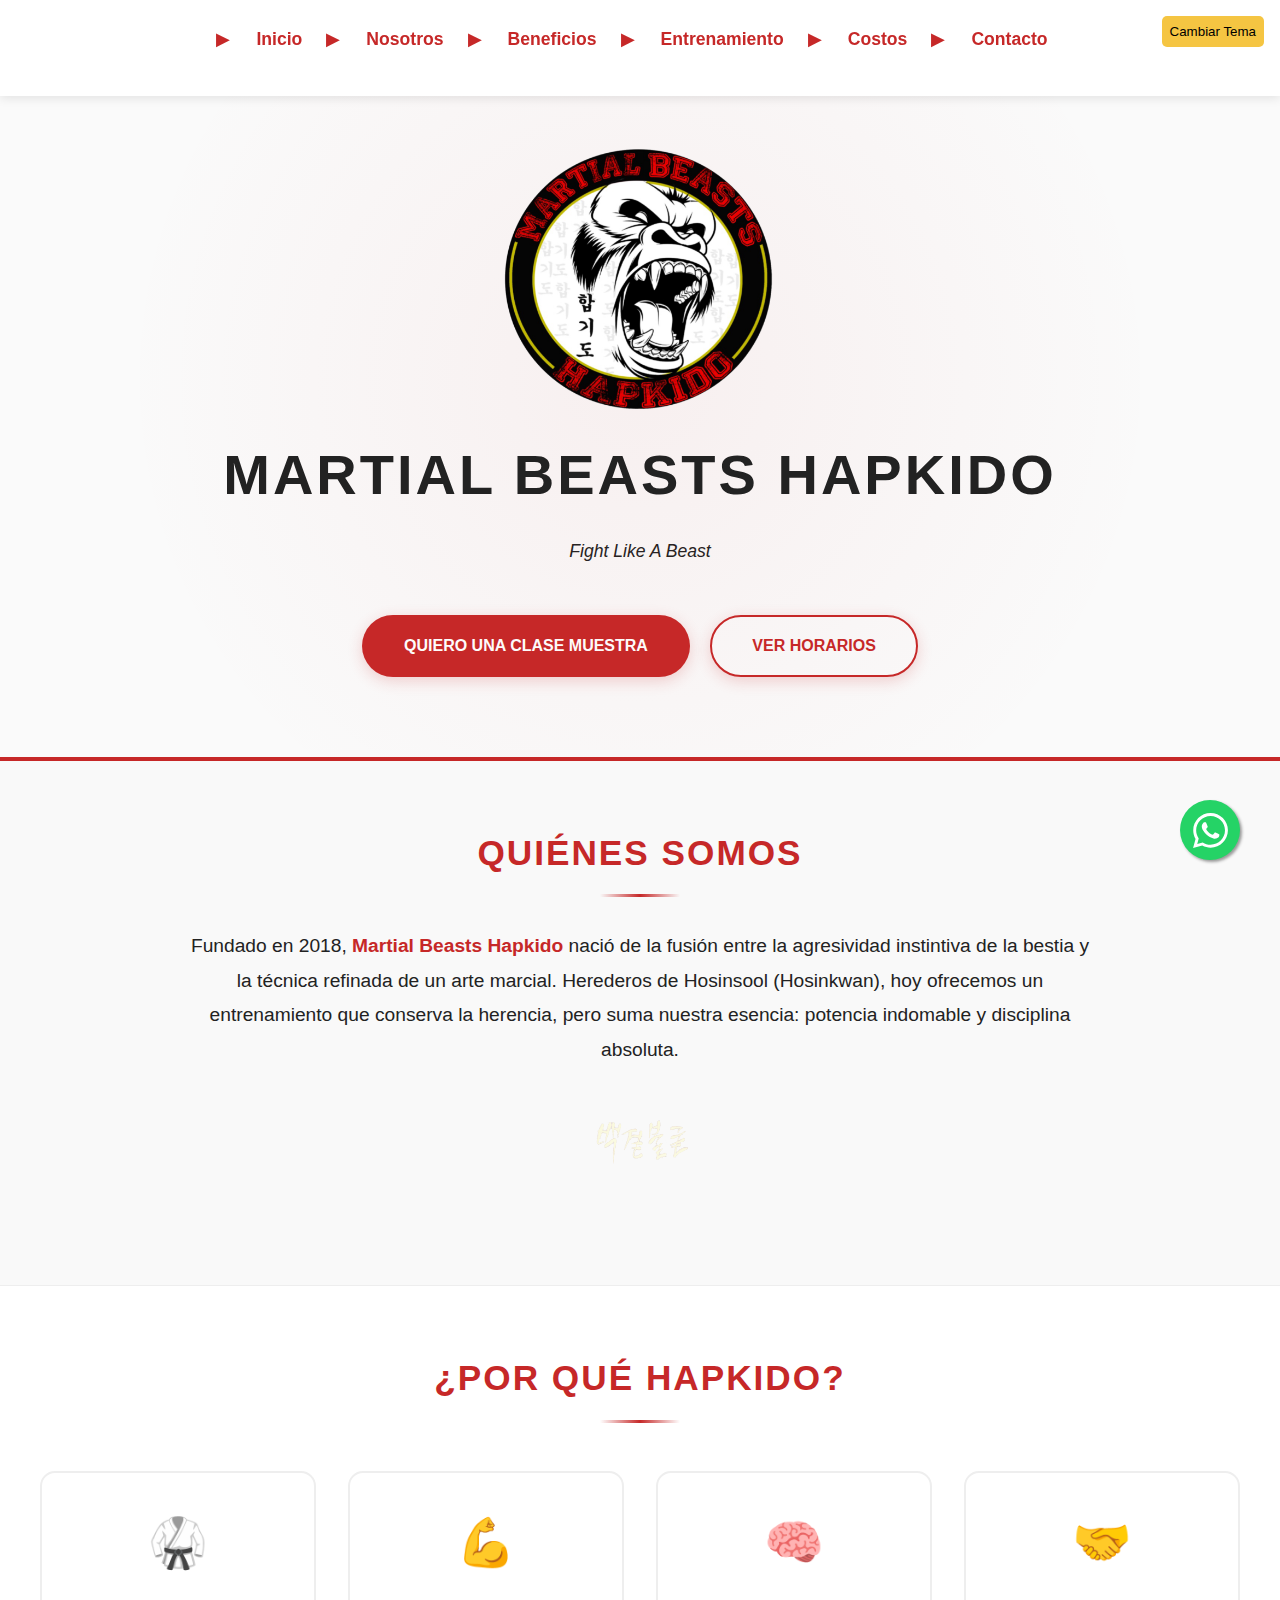
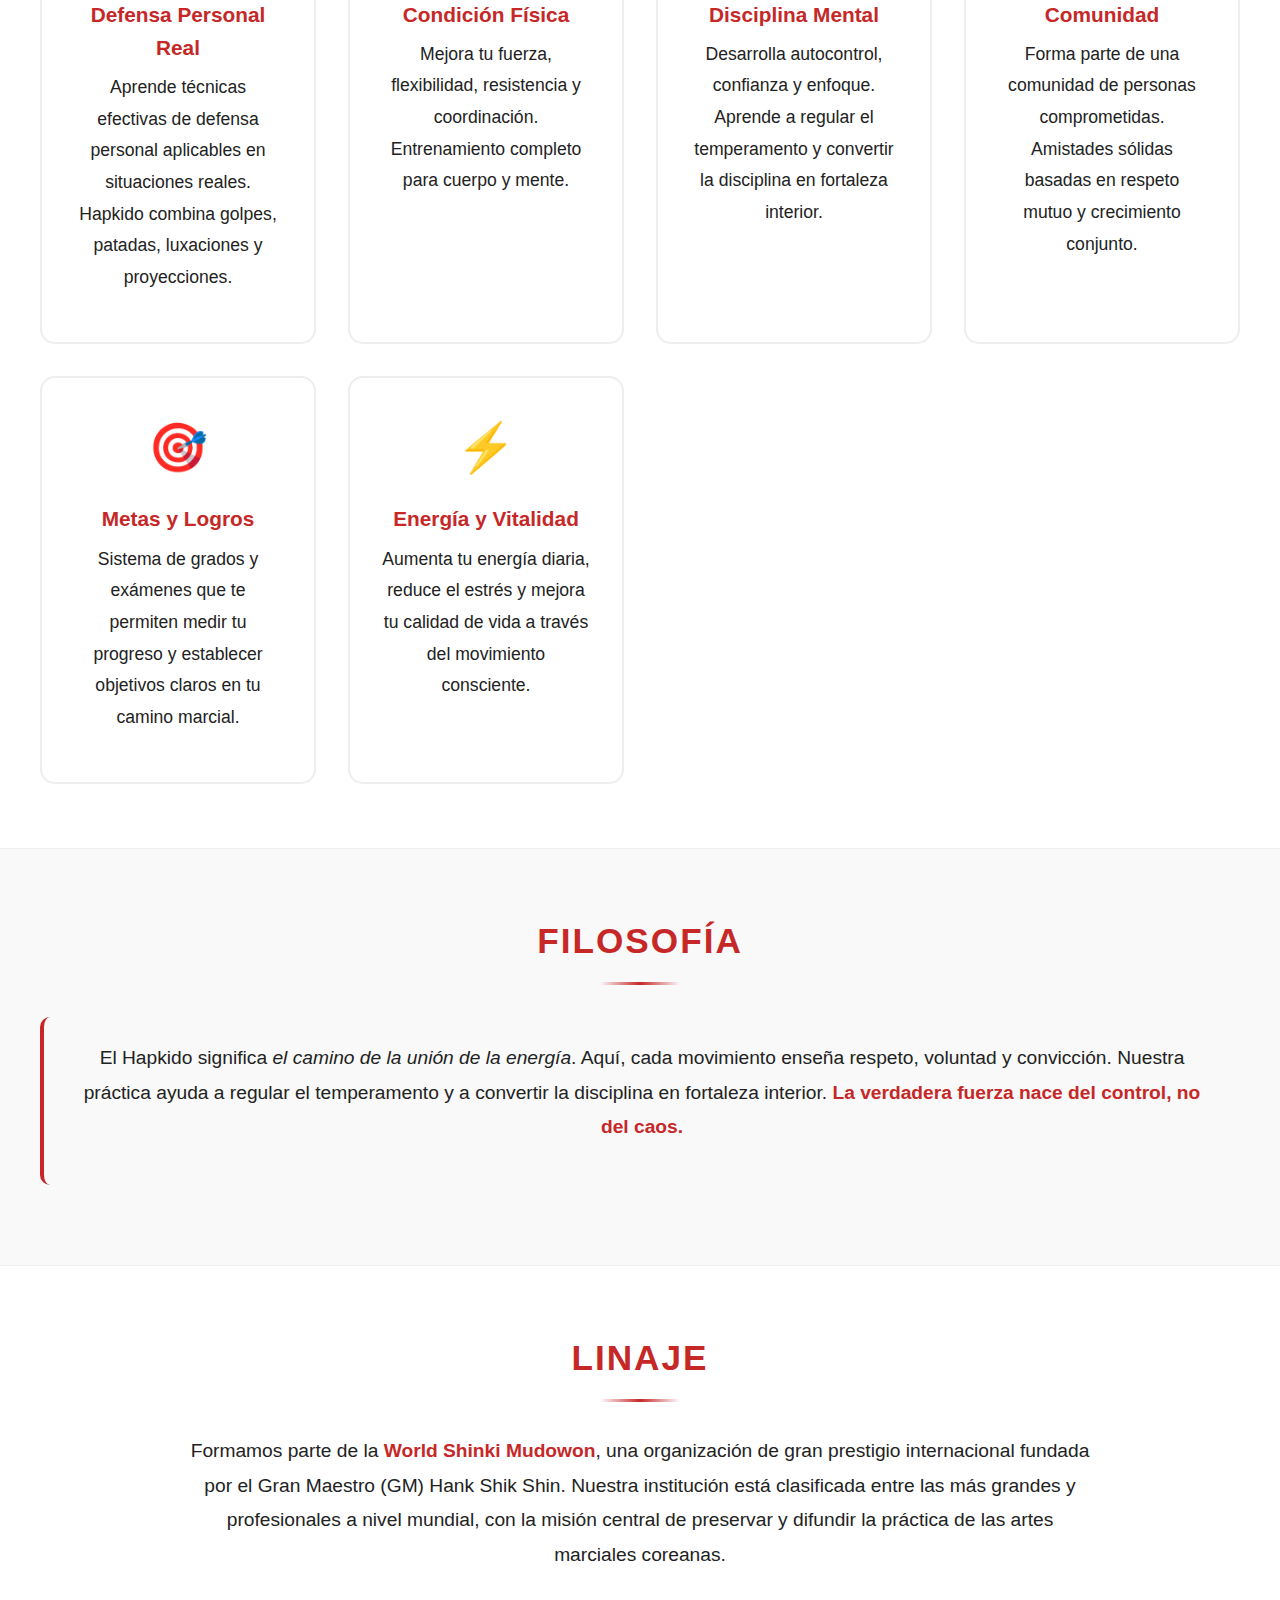
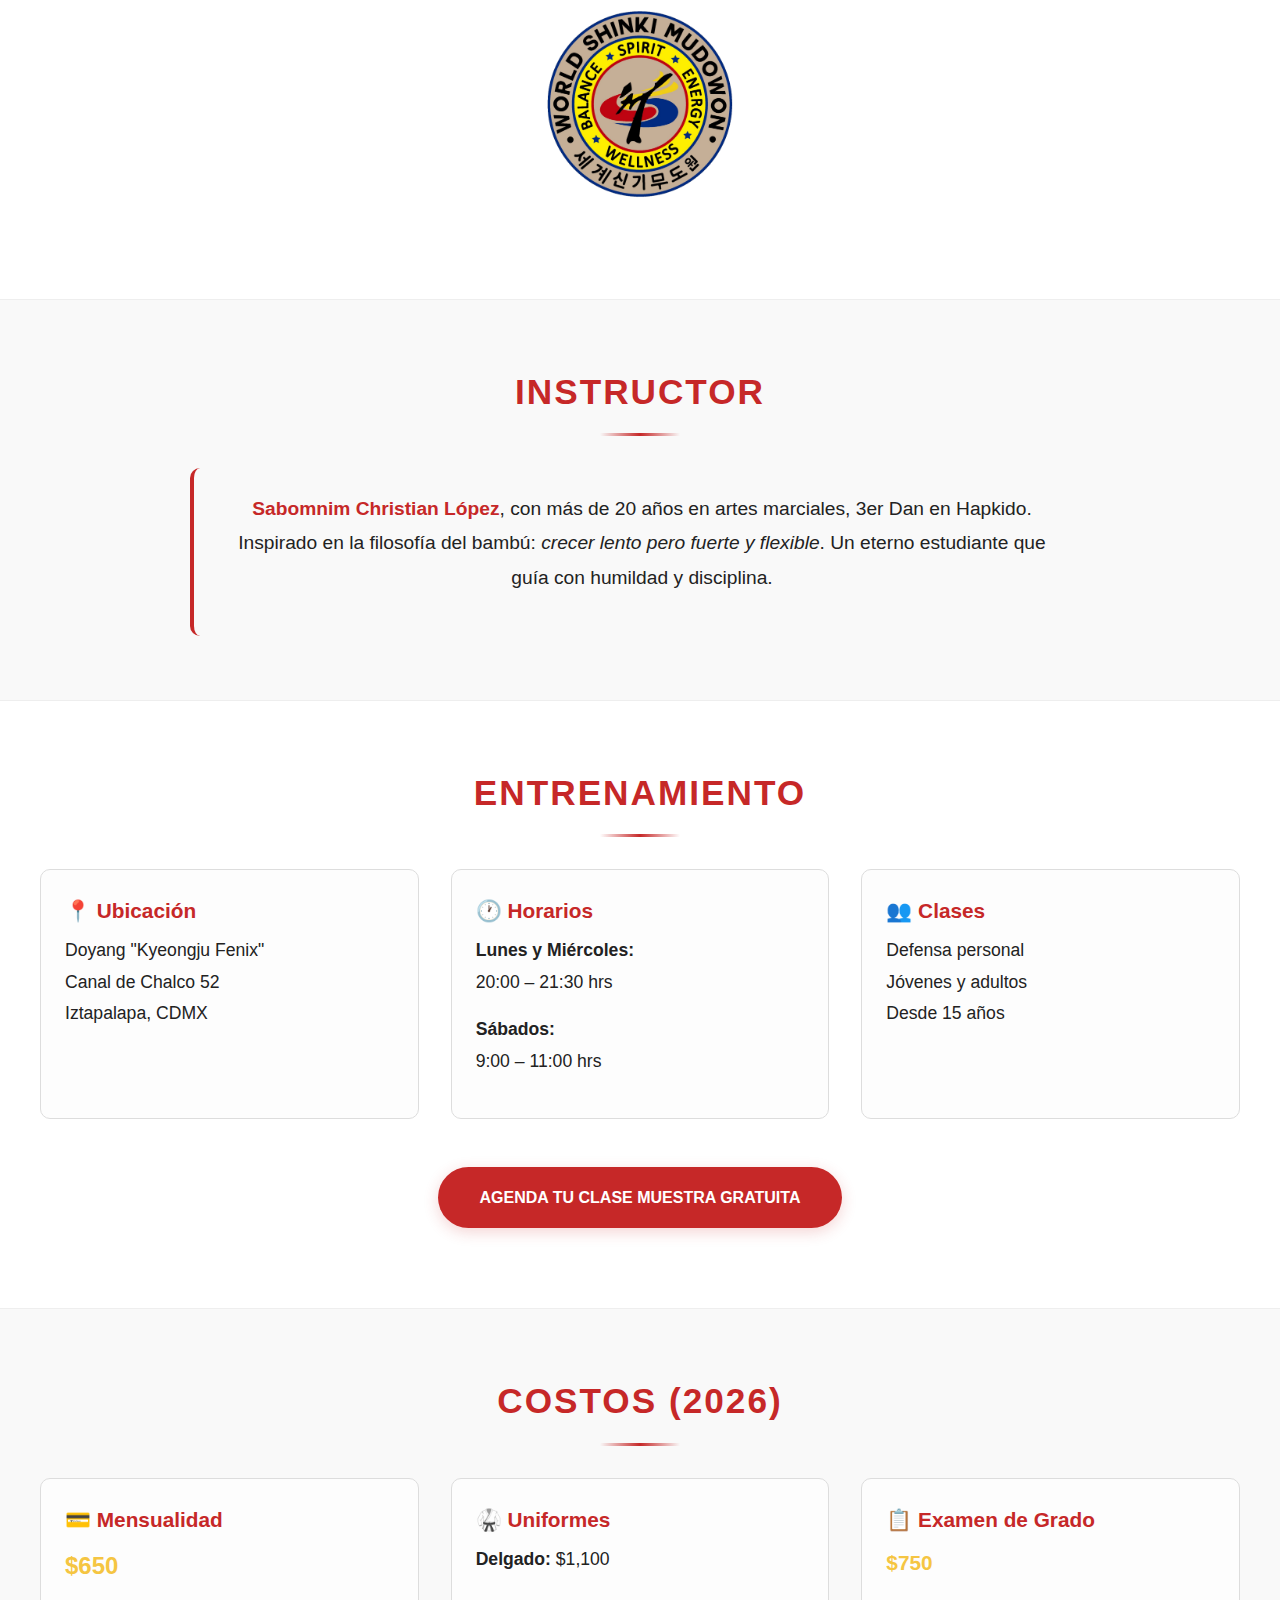
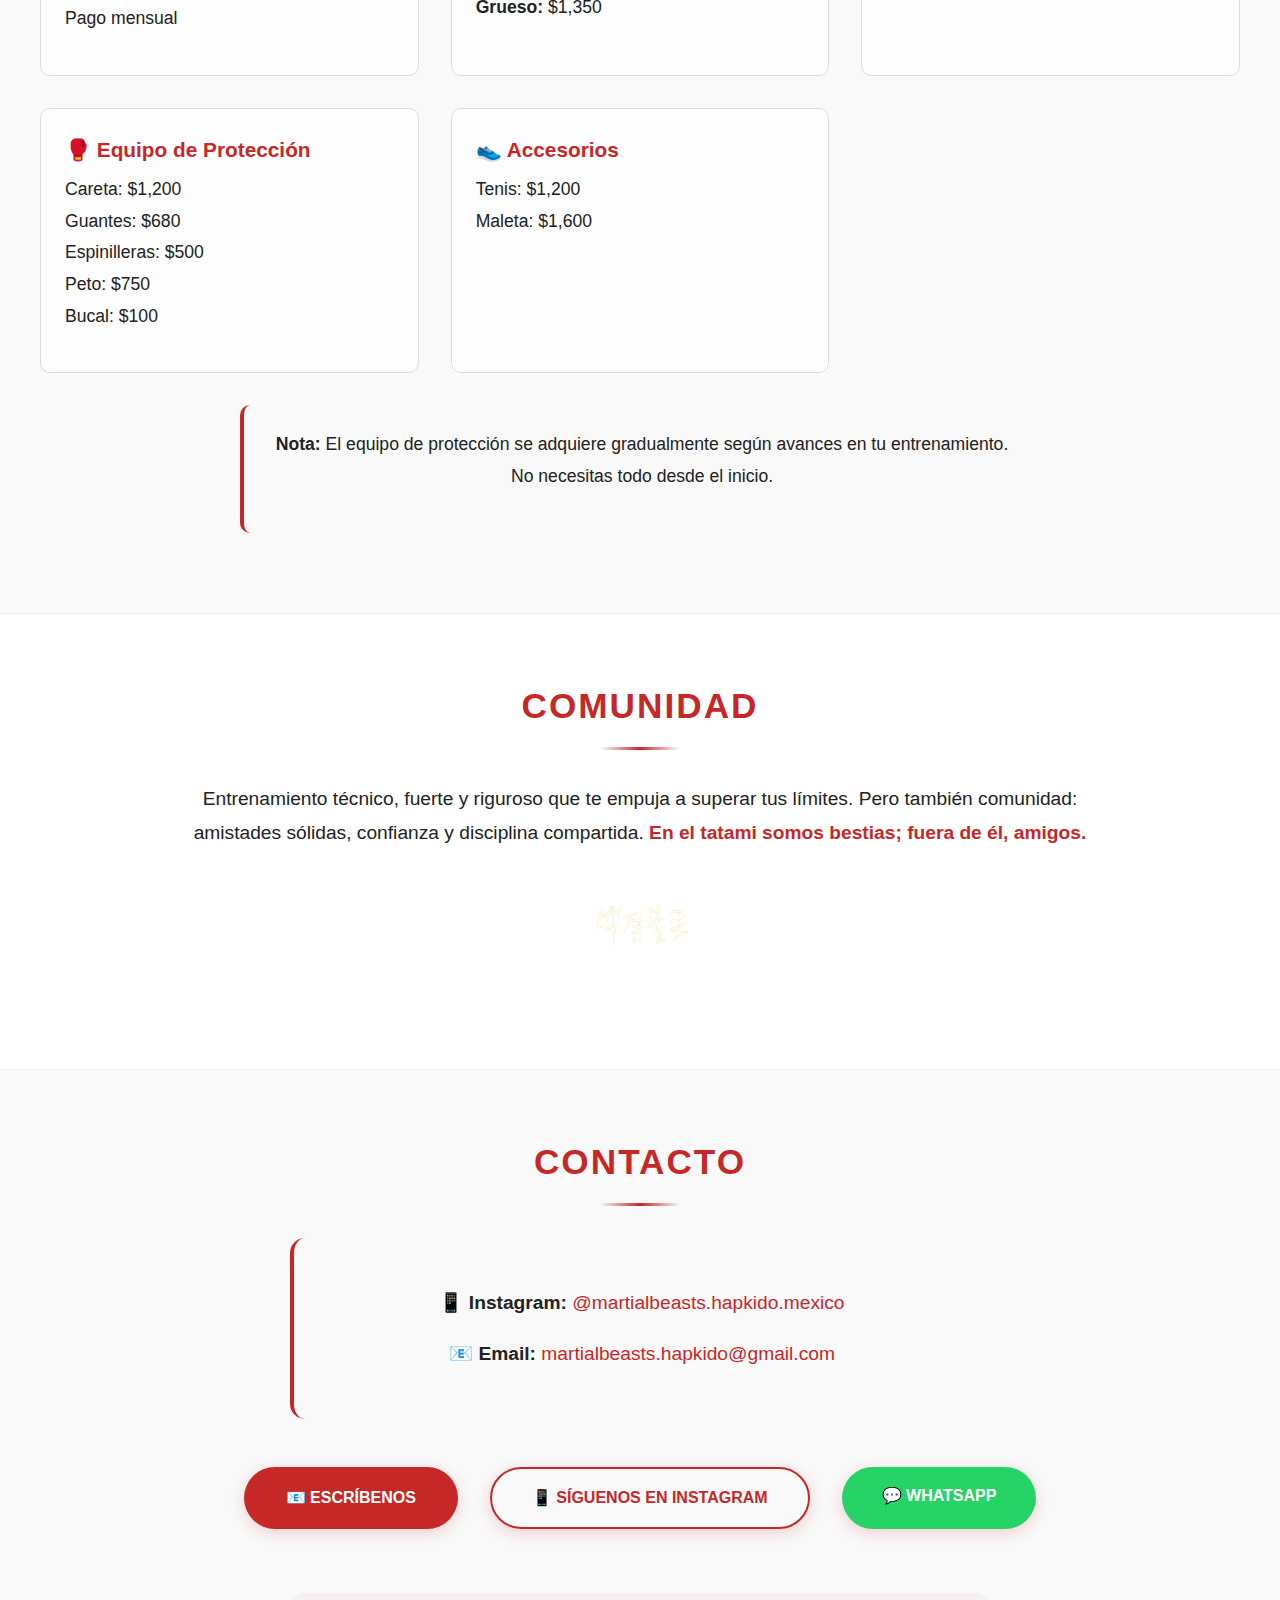
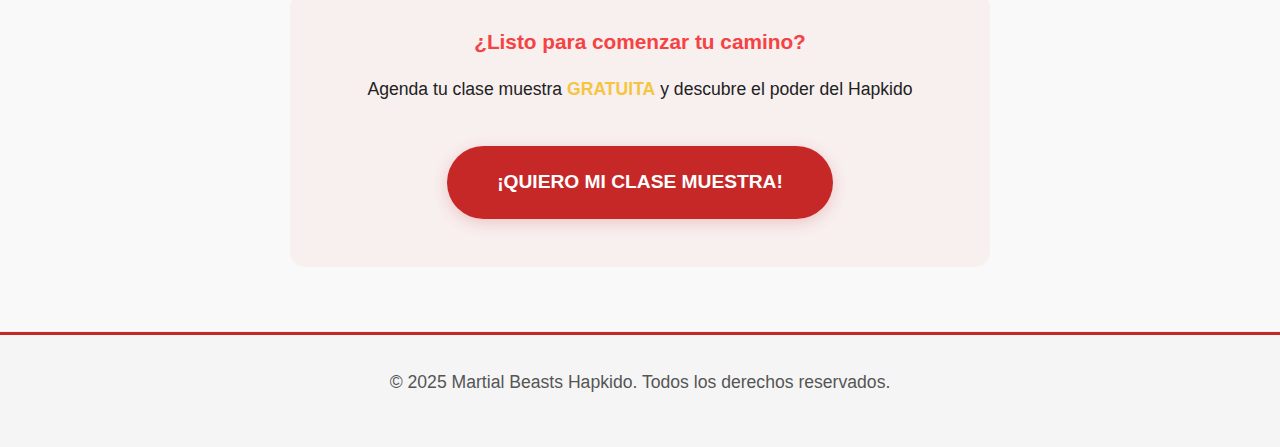
<file: index.html>
<!DOCTYPE html>
<html lang="es">

<head>
  <meta charset="UTF-8">
  <meta name="viewport" content="width=device-width, initial-scale=1.0">
  <meta name="description"
    content="Martial Beasts Hapkido - Escuela de Hapkido en CDMX. Defensa personal, disciplina y comunidad. Clases para jóvenes y adultos. ¡Agenda tu clase muestra!">
  <meta name="keywords"
    content="Hapkido, artes marciales, defensa personal, CDMX, Iztapalapa, Martial Beasts, dojo, Shinki Mudowon">
  <meta name="author" content="Martial Beasts Hapkido">
  <meta property="og:title" content="Martial Beasts Hapkido - Arte Marcial Coreano en CDMX">
  <meta property="og:description"
    content="Aprende Hapkido con nosotros. La fuerza de la bestia, la disciplina del arte. Clases en Iztapalapa, CDMX.">
  <meta property="og:type" content="website">
  <title>Martial Beasts Hapkido - Arte Marcial Coreano en CDMX</title>
  <link rel="stylesheet" href="assets/style.css">

  <script type="application/ld+json">
  {
    "@context": "https://schema.org",
    "@type": "MartialArtsSchool",
    "name": "Martial Beasts Hapkido",
    "image": "MB_LOGO.PNG",
    "description": "Escuela de Hapkido en CDMX. Defensa personal, disciplina y comunidad.",
    "address": {
      "@type": "PostalAddress",
      "streetAddress": "Canal de Chalco 52",
      "addressLocality": "Iztapalapa",
      "addressRegion": "CDMX",
      "addressCountry": "MX"
    },
    "url": "index.html",
    "telephone": "+5215655997271",
    "priceRange": "$$"
  }
  </script>
</head>

<body>
  <!-- Navigation -->
  <nav>
    <ul>
      <li><a href="#inicio">Inicio</a></li>
      <li><a href="#nosotros">Nosotros</a></li>
      <li><a href="#beneficios">Beneficios</a></li>
      <li><a href="#entrenamiento">Entrenamiento</a></li>
      <li><a href="#costos">Costos</a></li>
      <li><a href="#contacto">Contacto</a></li>
    </ul>
  </nav>

  <!-- Theme switcher button -->
  <button id="theme-switcher" aria-label="Cambiar tema de color">Cambiar Tema</button>

  <!-- Header -->
  <header id="inicio">
    <img src="MB_LOGO.PNG" alt="Logo Martial Beasts Hapkido" class="logo-main">
    <h1>Martial Beasts Hapkido</h1>
    <p><em>Fight Like A Beast</em></p>
    <div style="margin-top: 2rem;">
      <a href="#contacto" class="cta">Quiero una clase muestra</a>
      <a href="#entrenamiento" class="cta cta-secondary">Ver horarios</a>
    </div>
  </header>

  <!-- Quiénes somos -->
  <section id="nosotros">
    <div class="container">
      <h2>Quiénes somos</h2>
      <p style="text-align: center; font-size: 1.2rem; max-width: 900px; margin: 0 auto;">
        Fundado en 2018, <span class="highlight">Martial Beasts Hapkido</span> nació de la fusión entre la agresividad
        instintiva de la bestia y la técnica refinada de un arte marcial. Herederos de Hosinsool (Hosinkwan), hoy
        ofrecemos un entrenamiento que conserva la herencia, pero suma nuestra esencia: potencia indomable y disciplina
        absoluta.
      </p>
      <img src="BYBG_LOGO.png" alt="Caligrafía decorativa coreana" class="logo-deco">
    </div>
  </section>

  <!-- Beneficios -->
  <section id="beneficios">
    <div class="container">
      <h2>¿Por qué Hapkido?</h2>
      <div class="benefits-grid">
        <div class="benefit-card">
          <div class="benefit-icon">🥋</div>
          <h3>Defensa Personal Real</h3>
          <p>Aprende técnicas efectivas de defensa personal aplicables en situaciones reales. Hapkido combina golpes,
            patadas, luxaciones y proyecciones.</p>
        </div>
        <div class="benefit-card">
          <div class="benefit-icon">💪</div>
          <h3>Condición Física</h3>
          <p>Mejora tu fuerza, flexibilidad, resistencia y coordinación. Entrenamiento completo para cuerpo y mente.</p>
        </div>
        <div class="benefit-card">
          <div class="benefit-icon">🧠</div>
          <h3>Disciplina Mental</h3>
          <p>Desarrolla autocontrol, confianza y enfoque. Aprende a regular el temperamento y convertir la disciplina en
            fortaleza interior.</p>
        </div>
        <div class="benefit-card">
          <div class="benefit-icon">🤝</div>
          <h3>Comunidad</h3>
          <p>Forma parte de una comunidad de personas comprometidas. Amistades sólidas basadas en respeto mutuo y
            crecimiento conjunto.</p>
        </div>
        <div class="benefit-card">
          <div class="benefit-icon">🎯</div>
          <h3>Metas y Logros</h3>
          <p>Sistema de grados y exámenes que te permiten medir tu progreso y establecer objetivos claros en tu camino
            marcial.</p>
        </div>
        <div class="benefit-card">
          <div class="benefit-icon">⚡</div>
          <h3>Energía y Vitalidad</h3>
          <p>Aumenta tu energía diaria, reduce el estrés y mejora tu calidad de vida a través del movimiento consciente.
          </p>
        </div>
      </div>
    </div>
  </section>

  <!-- Filosofía -->
  <section>
    <div class="container">
      <h2>Filosofía</h2>
      <div class="info-box">
        <p style="text-align: center; font-size: 1.2rem;">
          El Hapkido significa <em>el camino de la unión de la energía</em>. Aquí, cada movimiento enseña respeto,
          voluntad y convicción. Nuestra práctica ayuda a regular el temperamento y a convertir la disciplina en
          fortaleza interior. <span class="highlight">La verdadera fuerza nace del control, no del caos.</span>
        </p>
      </div>
    </div>
  </section>

  <!-- Linaje -->
  <section>
    <div class="container">
      <h2>Linaje</h2>
      <p style="text-align: center; font-size: 1.2rem; max-width: 900px; margin: 0 auto;">
        Formamos parte de la <span class="highlight">World Shinki Mudowon</span>, una organización de gran prestigio
        internacional fundada por el Gran Maestro (GM) Hank Shik Shin. Nuestra institución está clasificada entre las
        más grandes y profesionales a nivel mundial, con la misión central de preservar y difundir la práctica de las
        artes marciales coreanas.
      </p>
      <img src="WSKMW_LOGO.PNG" alt="Logo World Shinki Mudowon Hapkido" class="logo-linaje">
    </div>
  </section>

  <!-- Instructor -->
  <section>
    <div class="container">
      <h2>Instructor</h2>
      <div class="info-box" style="max-width: 900px; margin: 0 auto;">
        <p style="text-align: center; font-size: 1.2rem;">
          <span class="highlight">Sabomnim Christian López</span>, con más de 20 años en artes marciales, 3er Dan en
          Hapkido. Inspirado en la filosofía del bambú: <em>crecer lento pero fuerte y flexible</em>. Un eterno
          estudiante que guía con humildad y disciplina.
        </p>
      </div>
    </div>
  </section>

  <!-- Entrenamiento -->
  <section id="entrenamiento">
    <div class="container">
      <h2>Entrenamiento</h2>
      <div class="grid">
        <div class="grid-item">
          <h3>📍 Ubicación</h3>
          <p>Doyang "Kyeongju Fenix"<br>
            Canal de Chalco 52<br>
            Iztapalapa, CDMX</p>
        </div>
        <div class="grid-item">
          <h3>🕐 Horarios</h3>
          <p><strong>Lunes y Miércoles:</strong><br>20:00 – 21:30 hrs</p>
          <p><strong>Sábados:</strong><br>9:00 – 11:00 hrs</p>
        </div>
        <div class="grid-item">
          <h3>👥 Clases</h3>
          <p>Defensa personal<br>
            Jóvenes y adultos<br>
            Desde 15 años</p>
        </div>
      </div>
      <div style="text-align: center; margin-top: 2rem;">
        <a href="#contacto" class="cta">Agenda tu clase muestra gratuita</a>
      </div>
    </div>
  </section>

  <!-- Costos -->
  <section id="costos">
    <div class="container">
      <h2>Costos (2026)</h2>
      <div class="grid">
        <div class="grid-item">
          <h3>💳 Mensualidad</h3>
          <p style="font-size: 1.5rem; color: #f5c542; font-weight: bold;">$650</p>
          <p>Pago mensual</p>
        </div>
        <div class="grid-item">
          <h3>🥋 Uniformes</h3>
          <p><strong>Delgado:</strong> $1,100</p>
          <p><strong>Grueso:</strong> $1,350</p>
        </div>
        <div class="grid-item">
          <h3>📋 Examen de Grado</h3>
          <p style="font-size: 1.3rem; color: #f5c542; font-weight: bold;">$750</p>
        </div>
        <div class="grid-item">
          <h3>🥊 Equipo de Protección</h3>
          <p>Careta: $1,200<br>
            Guantes: $680<br>
            Espinilleras: $500<br>
            Peto: $750<br>
            Bucal: $100</p>
        </div>
        <div class="grid-item">
          <h3>👟 Accesorios</h3>
          <p>Tenis: $1,200<br>
            Maleta: $1,600</p>
        </div>
      </div>
      <div class="info-box" style="margin-top: 2rem; max-width: 800px; margin-left: auto; margin-right: auto;">
        <p style="text-align: center;"><strong>Nota:</strong> El equipo de protección se adquiere gradualmente según
          avances en tu entrenamiento. No necesitas todo desde el inicio.</p>
      </div>
    </div>
  </section>

  <!-- Comunidad -->
  <section>
    <div class="container">
      <h2>Comunidad</h2>
      <p style="text-align: center; font-size: 1.2rem; max-width: 900px; margin: 0 auto 2rem;">
        Entrenamiento técnico, fuerte y riguroso que te empuja a superar tus límites. Pero también comunidad: amistades
        sólidas, confianza y disciplina compartida. <span class="highlight">En el tatami somos bestias; fuera de él,
          amigos.</span>
      </p>
      <img src="BYBG_LOGO.png" alt="Caligrafía coreana decorativa" class="logo-deco">
    </div>
  </section>

  <!-- Contacto -->
  <section id="contacto">
    <div class="container">
      <h2>Contacto</h2>
      <div class="contact-info" style="max-width: 700px; margin: 0 auto;">
        <p style="text-align: center;">📱 <strong>Instagram:</strong> <a
            href="https://instagram.com/martialbeasts.hapkido.mexico" target="_blank"
            class="contact-link">@martialbeasts.hapkido.mexico</a></p>
        <p style="text-align: center;">📧 <strong>Email:</strong> <a href="mailto:martialbeasts.hapkido@gmail.com"
            class="contact-link">martialbeasts.hapkido@gmail.com</a></p>
      </div>
      <div class="social-links">
        <a href="mailto:martialbeasts.hapkido@gmail.com" class="cta">📧 Escríbenos</a>
        <a href="https://instagram.com/martialbeasts.hapkido.mexico" target="_blank" class="cta cta-secondary">📱
          Síguenos en Instagram</a>
        <a href="https://wa.me/5215655997271" target="_blank" class="cta cta-whatsapp">💬 WhatsApp</a>
      </div>
      <div
        style="text-align: center; margin-top: 3rem; padding: 2rem; background: rgba(245, 66, 66, 0.05); border-radius: 15px; max-width: 700px; margin-left: auto; margin-right: auto;">
        <h3 style="color: #f54242; margin-bottom: 1rem;">¿Listo para comenzar tu camino?</h3>
        <p style="font-size: 1.1rem; margin-bottom: 1.5rem;">Agenda tu clase muestra <strong
            style="color: #f5c542;">GRATUITA</strong> y descubre el poder del Hapkido</p>
        <a href="mailto:martialbeasts.hapkido@gmail.com?subject=Solicitud%20de%20Clase%20Muestra&body=Hola%2C%20me%20gustar%C3%ADa%20agendar%20una%20clase%20muestra.%0A%0ANombre%3A%20%0AEdad%3A%20%0ATel%C3%A9fono%3A%20%0AHorario%20de%20preferencia%3A%20"
          class="cta" style="font-size: 1.2rem; padding: 1.2rem 3rem;">¡Quiero mi clase muestra!</a>
      </div>
    </div>
  </section>

  <footer>
    <p>&copy; 2025 Martial Beasts Hapkido. Todos los derechos reservados.</p>
  </footer>
  <script src="assets/main.js"></script>

  <!-- Floating WhatsApp Button -->
  <a href="https://wa.me/5215655997271" class="whatsapp-float" target="_blank">
    <svg xmlns="http://www.w3.org/2000/svg" width="35" height="35" viewBox="0 0 24 24" fill="#FFF">
      <path
        d="M.057 24l1.687-6.163c-1.041-1.804-1.588-3.849-1.587-5.946.003-6.556 5.338-11.891 11.893-11.891 3.181.001 6.167 1.24 8.413 3.488 2.245 2.248 3.481 5.236 3.48 8.414-.003 6.557-5.338 11.892-11.893 11.892-1.99-.001-3.951-.5-5.688-1.448l-6.305 1.654zm6.597-3.807c1.676.995 3.276 1.591 5.392 1.592 5.448 0 9.886-4.434 9.889-9.885.002-5.462-4.415-9.89-9.881-9.892-5.452 0-9.887 4.434-9.889 9.884-.001 2.225.651 3.891 1.746 5.634l-.999 3.648 3.742-.981zm11.387-5.464c-.074-.124-.272-.198-.57-.347-.297-.149-1.758-.868-2.031-.967-.272-.099-.47-.149-.669.149-.198.297-.768.967-.941 1.165-.173.198-.347.223-.644.074-.297-.149-1.255-.462-2.39-1.475-.883-.788-1.48-1.761-1.653-2.059-.173-.297-.018-.458.13-.606.134-.133.297-.347.446-.521.151-.172.2-.296.3-.495.099-.198.05-.372-.025-.521-.075-.148-.669-1.611-.916-2.206-.242-.579-.487-.501-.669-.51l-.57-.01c-.198 0-.52.074-.792.372-.272.297-1.04 1.016-1.04 2.479 0 1.462 1.065 2.875 1.213 3.074.149.198 2.095 3.2 5.076 4.487.709.306 1.263.489 1.694.626.712.226 1.36.194 1.872.118.571-.085 1.758-.719 2.006-1.413.248-.695.248-1.29.173-1.414z" />
    </svg>
  </a>
</body>

</html>
</file>
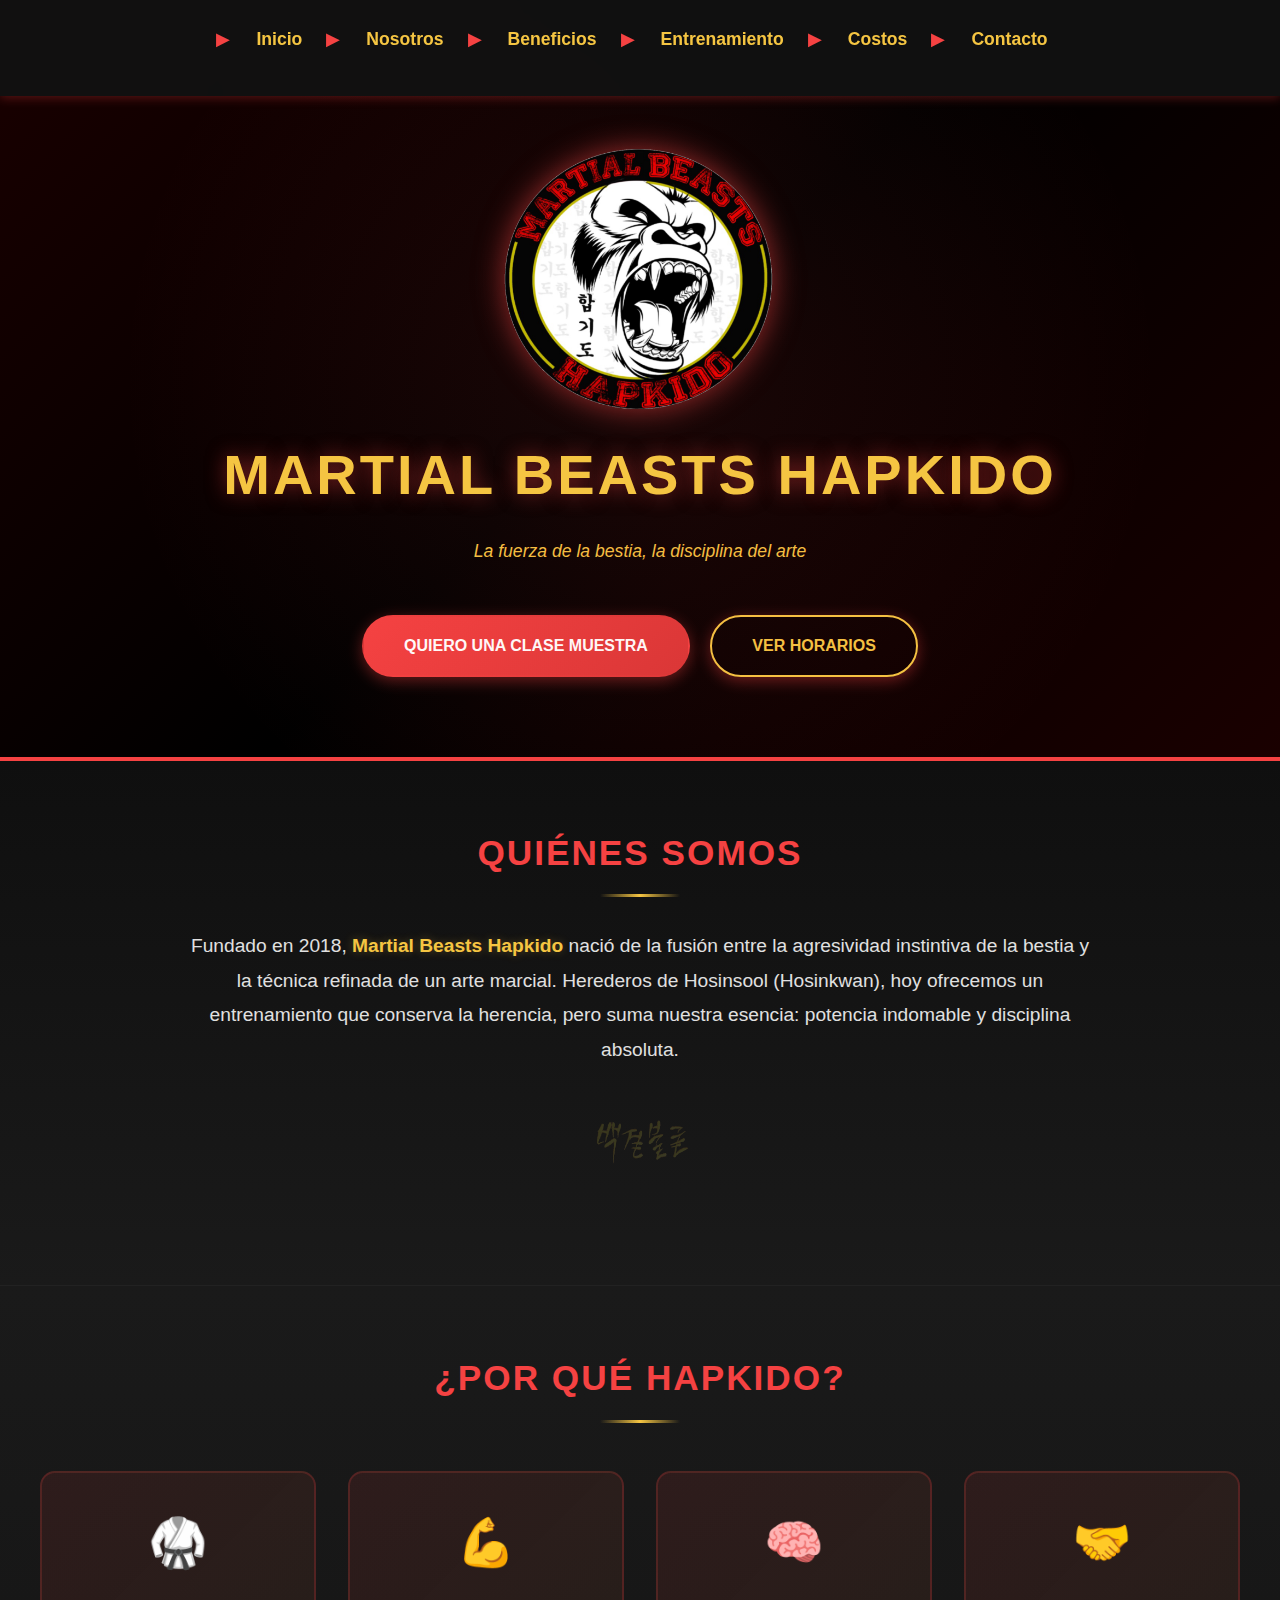
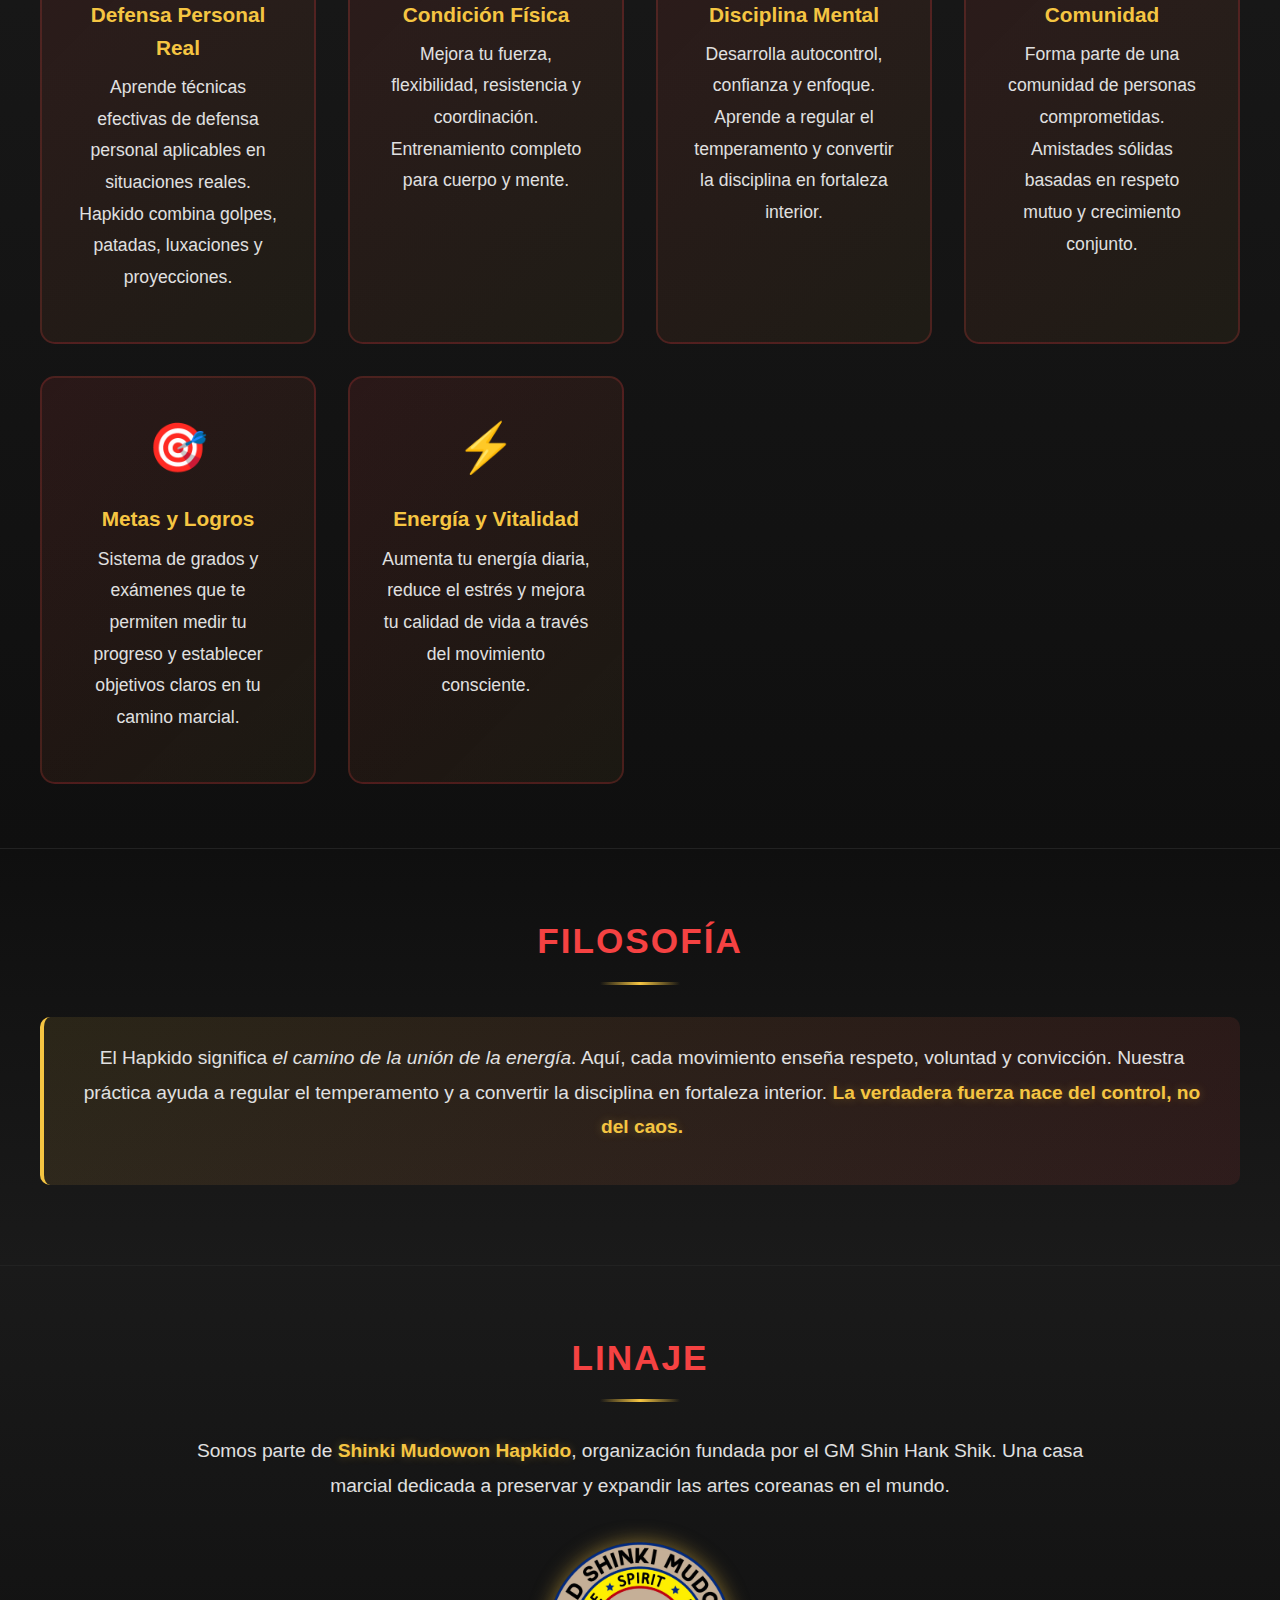
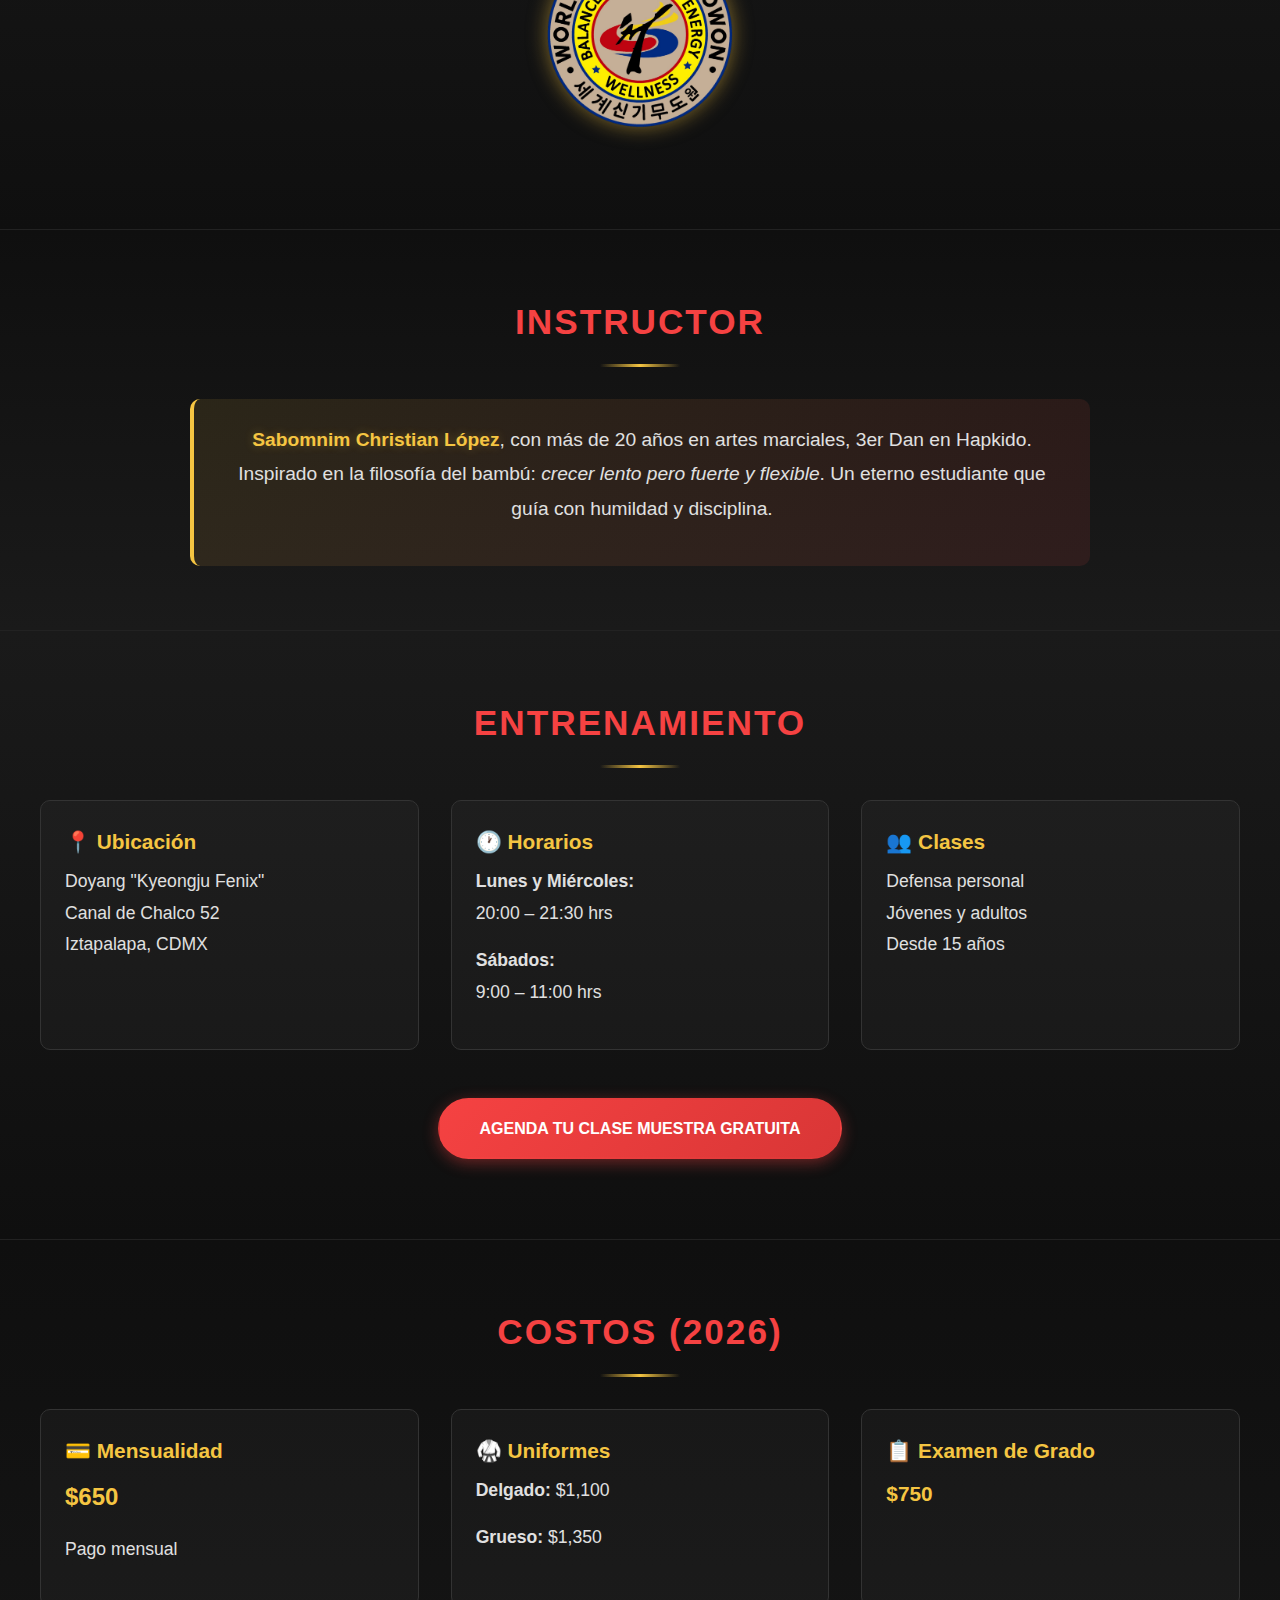
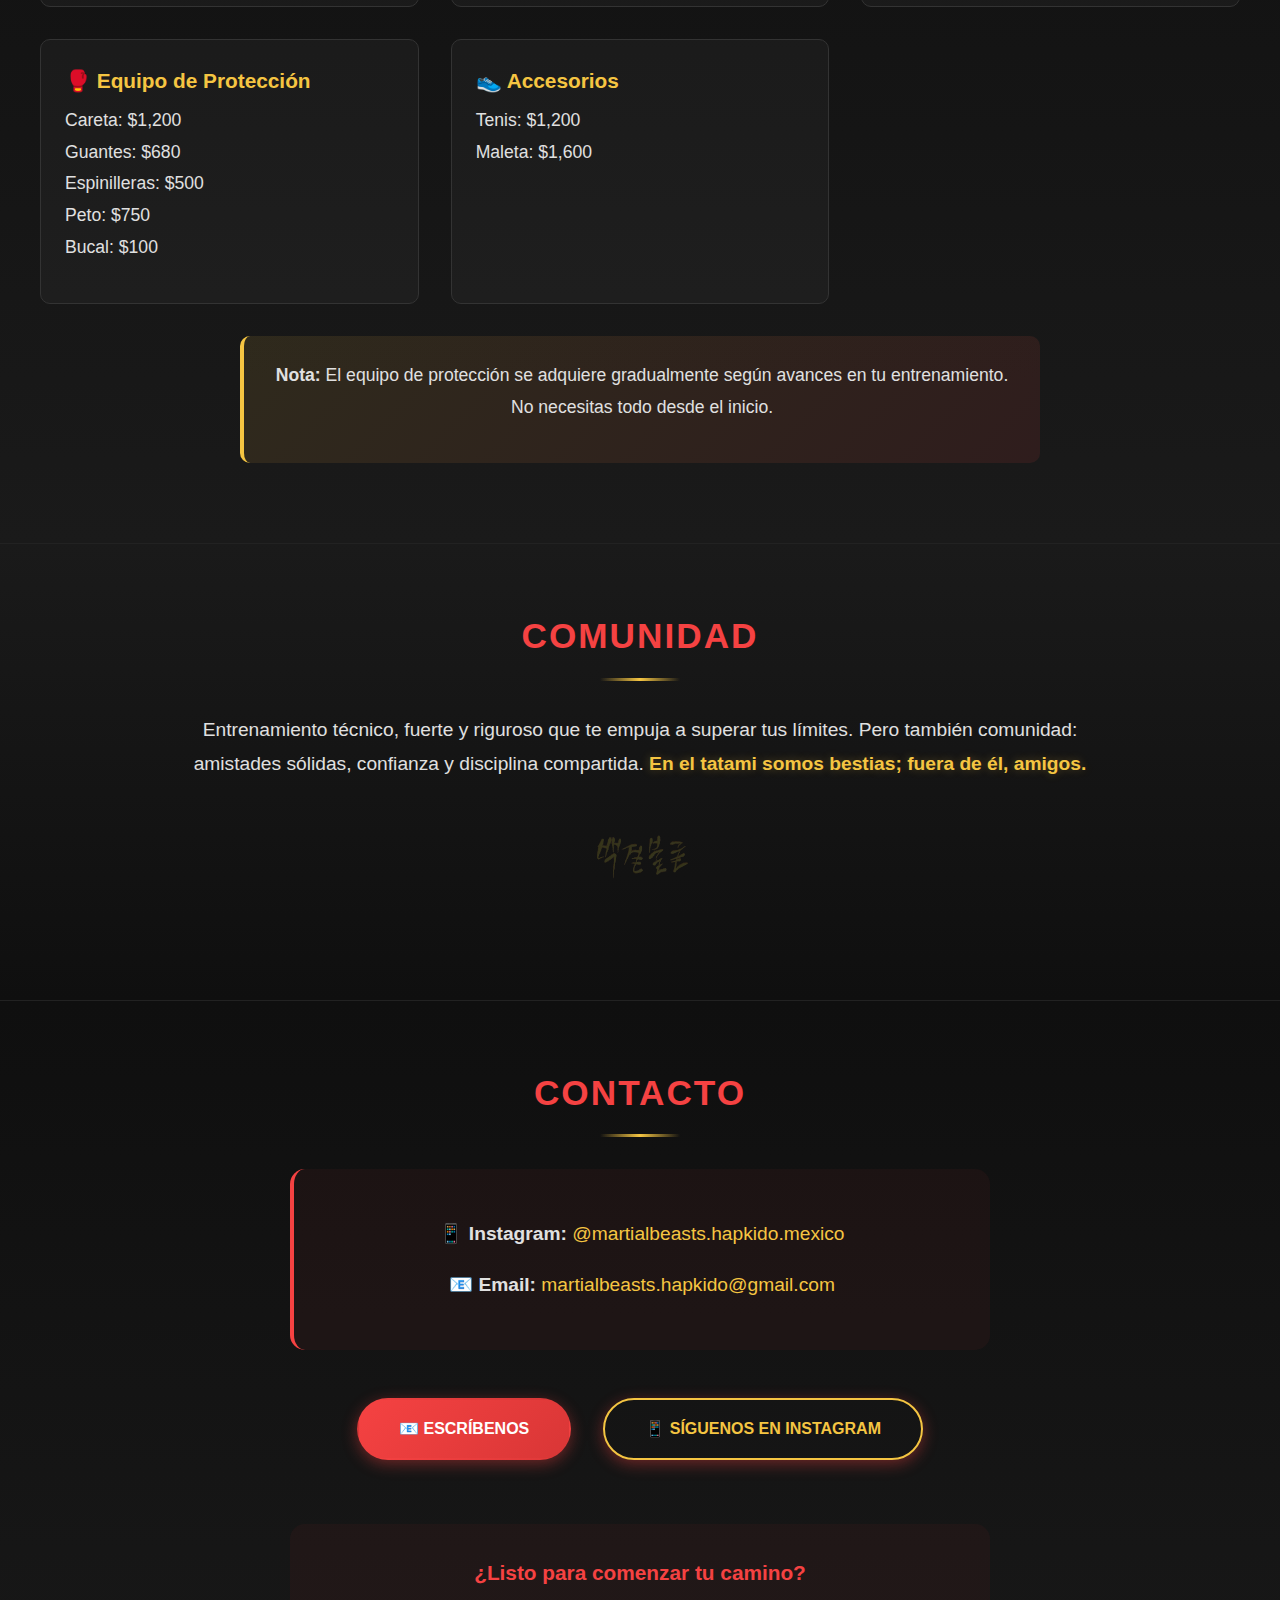
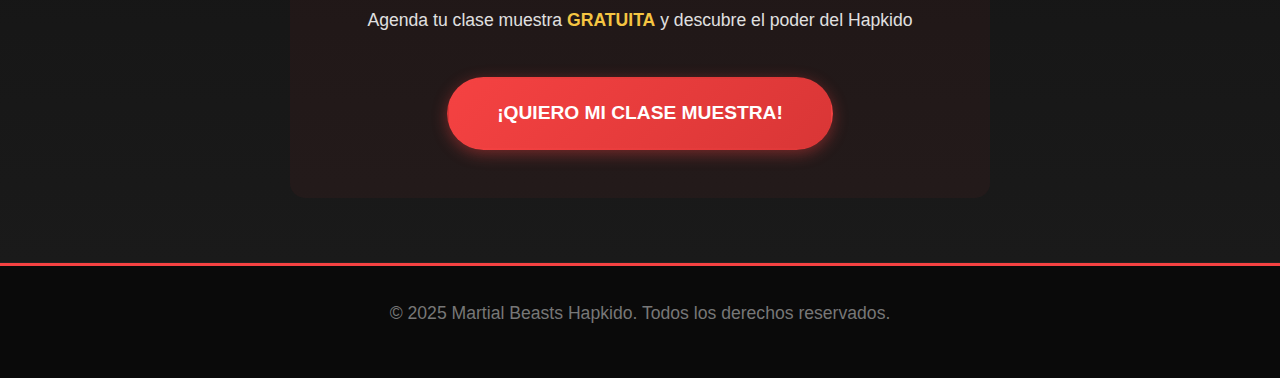
<file: hapkido-oscuro.html>
<!DOCTYPE html>
<html lang="es">
<head>
  <meta charset="UTF-8">
  <meta name="viewport" content="width=device-width, initial-scale=1.0">
  <meta name="description" content="Martial Beasts Hapkido - Escuela de Hapkido en CDMX. Defensa personal, disciplina y comunidad. Clases para jóvenes y adultos. ¡Agenda tu clase muestra!">
  <meta name="keywords" content="Hapkido, artes marciales, defensa personal, CDMX, Iztapalapa, Martial Beasts, dojo, Shinki Mudowon">
  <meta name="author" content="Martial Beasts Hapkido">
  <meta property="og:title" content="Martial Beasts Hapkido - Arte Marcial Coreano en CDMX">
  <meta property="og:description" content="Aprende Hapkido con nosotros. La fuerza de la bestia, la disciplina del arte. Clases en Iztapalapa, CDMX.">
  <meta property="og:type" content="website">
  <title>Martial Beasts Hapkido - Arte Marcial Coreano en CDMX</title>
  <style>
    * { box-sizing: border-box; margin: 0; padding: 0; }

    body {
      font-family: 'Segoe UI', 'Roboto', Arial, sans-serif;
      margin: 0;
      padding: 0;
      background: #0a0a0a;
      color: #e0e0e0;
      line-height: 1.6;
      overflow-x: hidden;
    }

    /* Smooth scrolling */
    html { scroll-behavior: smooth; }

    /* Navigation */
    nav {
      position: fixed;
      top: 0;
      width: 100%;
      background: rgba(17, 17, 17, 0.95);
      backdrop-filter: blur(10px);
      z-index: 1000;
      box-shadow: 0 2px 10px rgba(245, 66, 66, 0.3);
    }

    nav ul {
      display: flex;
      justify-content: center;
      list-style: none;
      padding: 1rem;
      flex-wrap: wrap;
      gap: 0.5rem;
    }

    nav a {
      color: #f5c542;
      text-decoration: none;
      padding: 0.5rem 1rem;
      transition: all 0.3s ease;
      border-radius: 5px;
      font-weight: 600;
    }

    nav a:hover {
      background: #f54242;
      color: white;
      transform: translateY(-2px);
    }

    /* Header */
    header {
      background: linear-gradient(135deg, #1a0000 0%, #000 50%, #1a0000 100%);
      color: #f5c542;
      text-align: center;
      padding: 8rem 2rem 4rem;
      border-bottom: 4px solid #f54242;
      position: relative;
      overflow: hidden;
    }

    header::before {
      content: '';
      position: absolute;
      top: 0;
      left: 0;
      right: 0;
      bottom: 0;
      background: radial-gradient(circle at 50% 50%, rgba(245, 66, 66, 0.1) 0%, transparent 70%);
      animation: pulse 4s ease-in-out infinite;
    }

    @keyframes pulse {
      0%, 100% { opacity: 0.5; }
      50% { opacity: 1; }
    }

    /* Sections */
    section {
      padding: 4rem 2rem;
      border-bottom: 1px solid #222;
      background: linear-gradient(180deg, #0f0f0f 0%, #1a1a1a 100%);
      position: relative;
      animation: fadeIn 0.6s ease-in;
    }

    @keyframes fadeIn {
      from { opacity: 0; transform: translateY(20px); }
      to { opacity: 1; transform: translateY(0); }
    }

    section:nth-child(even) {
      background: linear-gradient(180deg, #1a1a1a 0%, #0f0f0f 100%);
    }

    .container {
      max-width: 1200px;
      margin: 0 auto;
    }

    h1 {
      font-size: clamp(2rem, 5vw, 3.5rem);
      text-transform: uppercase;
      letter-spacing: 3px;
      margin: 1rem 0;
      position: relative;
      z-index: 1;
      text-shadow: 0 0 20px rgba(245, 66, 66, 0.5);
    }

    h2 {
      color: #f54242;
      margin-bottom: 2rem;
      font-size: clamp(1.5rem, 4vw, 2.2rem);
      text-transform: uppercase;
      letter-spacing: 2px;
      text-align: center;
      position: relative;
      padding-bottom: 1rem;
    }

    h2::after {
      content: '';
      position: absolute;
      bottom: 0;
      left: 50%;
      transform: translateX(-50%);
      width: 80px;
      height: 3px;
      background: linear-gradient(90deg, transparent, #f5c542, transparent);
    }

    h3 {
      color: #f5c542;
      font-size: 1.3rem;
      margin-bottom: 0.5rem;
    }

    p, li {
      font-size: 1.1rem;
      line-height: 1.8;
      margin-bottom: 1rem;
    }

    .highlight {
      color: #f5c542;
      font-weight: bold;
      text-shadow: 0 0 10px rgba(245, 197, 66, 0.3);
    }

    /* Buttons */
    .cta {
      background: linear-gradient(135deg, #f54242 0%, #d93636 100%);
      color: white;
      padding: 1rem 2.5rem;
      display: inline-block;
      margin: 1rem 0.5rem;
      border-radius: 50px;
      text-decoration: none;
      font-weight: bold;
      text-transform: uppercase;
      transition: all 0.3s ease;
      box-shadow: 0 4px 15px rgba(245, 66, 66, 0.4);
      border: 2px solid transparent;
    }

    .cta:hover {
      background: linear-gradient(135deg, #d93636 0%, #f54242 100%);
      transform: translateY(-3px) scale(1.05);
      box-shadow: 0 6px 25px rgba(245, 66, 66, 0.6);
    }

    .cta-secondary {
      background: transparent;
      border: 2px solid #f5c542;
      color: #f5c542;
    }

    .cta-secondary:hover {
      background: #f5c542;
      color: #000;
      box-shadow: 0 6px 25px rgba(245, 197, 66, 0.4);
    }

    /* Grid layouts */
    .grid {
      display: grid;
      grid-template-columns: repeat(auto-fit, minmax(280px, 1fr));
      gap: 2rem;
      margin-top: 2rem;
    }

    .grid-item {
      background: rgba(255, 255, 255, 0.03);
      padding: 1.5rem;
      border-radius: 10px;
      border: 1px solid #333;
      transition: all 0.3s ease;
    }

    .grid-item:hover {
      transform: translateY(-5px);
      border-color: #f54242;
      box-shadow: 0 5px 20px rgba(245, 66, 66, 0.2);
    }

    /* Benefits section */
    .benefits-grid {
      display: grid;
      grid-template-columns: repeat(auto-fit, minmax(250px, 1fr));
      gap: 2rem;
      margin-top: 3rem;
    }

    .benefit-card {
      background: linear-gradient(135deg, rgba(245, 66, 66, 0.1) 0%, rgba(245, 197, 66, 0.05) 100%);
      padding: 2rem;
      border-radius: 15px;
      text-align: center;
      border: 2px solid rgba(245, 66, 66, 0.2);
      transition: all 0.3s ease;
    }

    .benefit-card:hover {
      transform: translateY(-10px);
      border-color: #f54242;
      box-shadow: 0 10px 30px rgba(245, 66, 66, 0.3);
    }

    .benefit-icon {
      font-size: 3rem;
      margin-bottom: 1rem;
    }

    /* Footer */
    footer {
      background: #0a0a0a;
      color: #777;
      text-align: center;
      padding: 2rem;
      border-top: 3px solid #f54242;
    }

    /* Logos */
    .logo-main {
      max-width: 280px;
      margin: 1rem auto;
      display: block;
      filter: drop-shadow(0 0 15px rgba(245, 66, 66, 0.6));
      transition: transform 0.3s ease;
      position: relative;
      z-index: 1;
    }

    .logo-main:hover {
      transform: scale(1.05);
    }

    .logo-linaje {
      max-width: 200px;
      display: block;
      margin: 2rem auto;
      filter: drop-shadow(0 0 10px rgba(245, 197, 66, 0.5));
      transition: transform 0.3s ease;
    }

    .logo-linaje:hover {
      transform: scale(1.05);
    }

    .logo-deco {
      max-width: 120px;
      opacity: 0.15;
      display: block;
      margin: 2rem auto;
    }

    /* Contact info styling */
    .contact-info {
      background: rgba(245, 66, 66, 0.05);
      padding: 2rem;
      border-radius: 15px;
      border-left: 4px solid #f54242;
      margin: 2rem 0;
    }

    .contact-info p {
      font-size: 1.2rem;
      margin: 1rem 0;
    }

    .social-links {
      display: flex;
      justify-content: center;
      gap: 1rem;
      margin-top: 2rem;
      flex-wrap: wrap;
    }

    /* Info boxes */
    .info-box {
      background: linear-gradient(135deg, rgba(245, 197, 66, 0.1) 0%, rgba(245, 66, 66, 0.1) 100%);
      padding: 1.5rem;
      border-radius: 10px;
      border-left: 4px solid #f5c542;
      margin: 1rem 0;
    }

    ul {
      list-style: none;
      padding-left: 0;
    }

    ul li {
      padding: 0.5rem 0;
      padding-left: 1.5rem;
      position: relative;
    }

    ul li::before {
      content: '▶';
      color: #f54242;
      position: absolute;
      left: 0;
    }

    /* Responsive design */
    @media (max-width: 768px) {
      header { padding: 6rem 1rem 3rem; }
      section { padding: 3rem 1rem; }
      nav ul { padding: 0.5rem; }
      nav a { padding: 0.4rem 0.8rem; font-size: 0.9rem; }
      .grid, .benefits-grid { grid-template-columns: 1fr; }
      h1 { font-size: 2rem; }
      h2 { font-size: 1.5rem; }
    }

    /* Accessibility */
    .sr-only {
      position: absolute;
      width: 1px;
      height: 1px;
      padding: 0;
      margin: -1px;
      overflow: hidden;
      clip: rect(0, 0, 0, 0);
      white-space: nowrap;
      border-width: 0;
    }
  </style>
</head>
<body>
  <!-- Navigation -->
  <nav>
    <ul>
      <li><a href="#inicio">Inicio</a></li>
      <li><a href="#nosotros">Nosotros</a></li>
      <li><a href="#beneficios">Beneficios</a></li>
      <li><a href="#entrenamiento">Entrenamiento</a></li>
      <li><a href="#costos">Costos</a></li>
      <li><a href="#contacto">Contacto</a></li>
    </ul>
  </nav>

  <!-- Header -->
  <header id="inicio">
    <img src="MB_LOGO.PNG" alt="Logo Martial Beasts Hapkido" class="logo-main">
    <h1>Martial Beasts Hapkido</h1>
    <p><em>La fuerza de la bestia, la disciplina del arte</em></p>
    <div style="margin-top: 2rem;">
      <a href="#contacto" class="cta">Quiero una clase muestra</a>
      <a href="#entrenamiento" class="cta cta-secondary">Ver horarios</a>
    </div>
  </header>

  <!-- Quiénes somos -->
  <section id="nosotros">
    <div class="container">
      <h2>Quiénes somos</h2>
      <p style="text-align: center; font-size: 1.2rem; max-width: 900px; margin: 0 auto;">
        Fundado en 2018, <span class="highlight">Martial Beasts Hapkido</span> nació de la fusión entre la agresividad instintiva de la bestia y la técnica refinada de un arte marcial. Herederos de Hosinsool (Hosinkwan), hoy ofrecemos un entrenamiento que conserva la herencia, pero suma nuestra esencia: potencia indomable y disciplina absoluta.
      </p>
      <img src="BYBG_LOGO.png" alt="Caligrafía decorativa coreana" class="logo-deco">
    </div>
  </section>

  <!-- Beneficios -->
  <section id="beneficios">
    <div class="container">
      <h2>¿Por qué Hapkido?</h2>
      <div class="benefits-grid">
        <div class="benefit-card">
          <div class="benefit-icon">🥋</div>
          <h3>Defensa Personal Real</h3>
          <p>Aprende técnicas efectivas de defensa personal aplicables en situaciones reales. Hapkido combina golpes, patadas, luxaciones y proyecciones.</p>
        </div>
        <div class="benefit-card">
          <div class="benefit-icon">💪</div>
          <h3>Condición Física</h3>
          <p>Mejora tu fuerza, flexibilidad, resistencia y coordinación. Entrenamiento completo para cuerpo y mente.</p>
        </div>
        <div class="benefit-card">
          <div class="benefit-icon">🧠</div>
          <h3>Disciplina Mental</h3>
          <p>Desarrolla autocontrol, confianza y enfoque. Aprende a regular el temperamento y convertir la disciplina en fortaleza interior.</p>
        </div>
        <div class="benefit-card">
          <div class="benefit-icon">🤝</div>
          <h3>Comunidad</h3>
          <p>Forma parte de una comunidad de personas comprometidas. Amistades sólidas basadas en respeto mutuo y crecimiento conjunto.</p>
        </div>
        <div class="benefit-card">
          <div class="benefit-icon">🎯</div>
          <h3>Metas y Logros</h3>
          <p>Sistema de grados y exámenes que te permiten medir tu progreso y establecer objetivos claros en tu camino marcial.</p>
        </div>
        <div class="benefit-card">
          <div class="benefit-icon">⚡</div>
          <h3>Energía y Vitalidad</h3>
          <p>Aumenta tu energía diaria, reduce el estrés y mejora tu calidad de vida a través del movimiento consciente.</p>
        </div>
      </div>
    </div>
  </section>

  <!-- Filosofía -->
  <section>
    <div class="container">
      <h2>Filosofía</h2>
      <div class="info-box">
        <p style="text-align: center; font-size: 1.2rem;">
          El Hapkido significa <em>el camino de la unión de la energía</em>. Aquí, cada movimiento enseña respeto, voluntad y convicción. Nuestra práctica ayuda a regular el temperamento y a convertir la disciplina en fortaleza interior. <span class="highlight">La verdadera fuerza nace del control, no del caos.</span>
        </p>
      </div>
    </div>
  </section>

  <!-- Linaje -->
  <section>
    <div class="container">
      <h2>Linaje</h2>
      <p style="text-align: center; font-size: 1.2rem; max-width: 900px; margin: 0 auto;">
        Somos parte de <span class="highlight">Shinki Mudowon Hapkido</span>, organización fundada por el GM Shin Hank Shik. Una casa marcial dedicada a preservar y expandir las artes coreanas en el mundo.
      </p>
      <img src="WSKMW_LOGO.PNG" alt="Logo World Shinki Mudowon Hapkido" class="logo-linaje">
    </div>
  </section>

  <!-- Instructor -->
  <section>
    <div class="container">
      <h2>Instructor</h2>
      <div class="info-box" style="max-width: 900px; margin: 0 auto;">
        <p style="text-align: center; font-size: 1.2rem;">
          <span class="highlight">Sabomnim Christian López</span>, con más de 20 años en artes marciales, 3er Dan en Hapkido. Inspirado en la filosofía del bambú: <em>crecer lento pero fuerte y flexible</em>. Un eterno estudiante que guía con humildad y disciplina.
        </p>
      </div>
    </div>
  </section>

  <!-- Entrenamiento -->
  <section id="entrenamiento">
    <div class="container">
      <h2>Entrenamiento</h2>
      <div class="grid">
        <div class="grid-item">
          <h3>📍 Ubicación</h3>
          <p>Doyang "Kyeongju Fenix"<br>
          Canal de Chalco 52<br>
          Iztapalapa, CDMX</p>
        </div>
        <div class="grid-item">
          <h3>🕐 Horarios</h3>
          <p><strong>Lunes y Miércoles:</strong><br>20:00 – 21:30 hrs</p>
          <p><strong>Sábados:</strong><br>9:00 – 11:00 hrs</p>
        </div>
        <div class="grid-item">
          <h3>👥 Clases</h3>
          <p>Defensa personal<br>
          Jóvenes y adultos<br>
          Desde 15 años</p>
        </div>
      </div>
      <div style="text-align: center; margin-top: 2rem;">
        <a href="#contacto" class="cta">Agenda tu clase muestra gratuita</a>
      </div>
    </div>
  </section>

  <!-- Costos -->
  <section id="costos">
    <div class="container">
      <h2>Costos (2026)</h2>
      <div class="grid">
        <div class="grid-item">
          <h3>💳 Mensualidad</h3>
          <p style="font-size: 1.5rem; color: #f5c542; font-weight: bold;">$650</p>
          <p>Pago mensual</p>
        </div>
        <div class="grid-item">
          <h3>🥋 Uniformes</h3>
          <p><strong>Delgado:</strong> $1,100</p>
          <p><strong>Grueso:</strong> $1,350</p>
        </div>
        <div class="grid-item">
          <h3>📋 Examen de Grado</h3>
          <p style="font-size: 1.3rem; color: #f5c542; font-weight: bold;">$750</p>
        </div>
        <div class="grid-item">
          <h3>🥊 Equipo de Protección</h3>
          <p>Careta: $1,200<br>
          Guantes: $680<br>
          Espinilleras: $500<br>
          Peto: $750<br>
          Bucal: $100</p>
        </div>
        <div class="grid-item">
          <h3>👟 Accesorios</h3>
          <p>Tenis: $1,200<br>
          Maleta: $1,600</p>
        </div>
      </div>
      <div class="info-box" style="margin-top: 2rem; max-width: 800px; margin-left: auto; margin-right: auto;">
        <p style="text-align: center;"><strong>Nota:</strong> El equipo de protección se adquiere gradualmente según avances en tu entrenamiento. No necesitas todo desde el inicio.</p>
      </div>
    </div>
  </section>

  <!-- Comunidad -->
  <section>
    <div class="container">
      <h2>Comunidad</h2>
      <p style="text-align: center; font-size: 1.2rem; max-width: 900px; margin: 0 auto 2rem;">
        Entrenamiento técnico, fuerte y riguroso que te empuja a superar tus límites. Pero también comunidad: amistades sólidas, confianza y disciplina compartida. <span class="highlight">En el tatami somos bestias; fuera de él, amigos.</span>
      </p>
      <img src="BYBG_LOGO.png" alt="Caligrafía coreana decorativa" class="logo-deco">
    </div>
  </section>

  <!-- Contacto -->
  <section id="contacto">
    <div class="container">
      <h2>Contacto</h2>
      <div class="contact-info" style="max-width: 700px; margin: 0 auto;">
        <p style="text-align: center;">📱 <strong>Instagram:</strong> <a href="https://instagram.com/martialbeasts.hapkido.mexico" target="_blank" style="color: #f5c542; text-decoration: none;">@martialbeasts.hapkido.mexico</a></p>
        <p style="text-align: center;">📧 <strong>Email:</strong> <a href="mailto:martialbeasts.hapkido@gmail.com" style="color: #f5c542; text-decoration: none;">martialbeasts.hapkido@gmail.com</a></p>
      </div>
      <div class="social-links">
        <a href="mailto:martialbeasts.hapkido@gmail.com" class="cta">📧 Escríbenos</a>
        <a href="https://instagram.com/martialbeasts.hapkido.mexico" target="_blank" class="cta cta-secondary">📱 Síguenos en Instagram</a>
      </div>
      <div style="text-align: center; margin-top: 3rem; padding: 2rem; background: rgba(245, 66, 66, 0.05); border-radius: 15px; max-width: 700px; margin-left: auto; margin-right: auto;">
        <h3 style="color: #f54242; margin-bottom: 1rem;">¿Listo para comenzar tu camino?</h3>
        <p style="font-size: 1.1rem; margin-bottom: 1.5rem;">Agenda tu clase muestra <strong style="color: #f5c542;">GRATUITA</strong> y descubre el poder del Hapkido</p>
        <a href="mailto:martialbeasts.hapkido@gmail.com?subject=Solicitud%20de%20Clase%20Muestra&body=Hola%2C%20me%20gustar%C3%ADa%20agendar%20una%20clase%20muestra.%0A%0ANombre%3A%20%0AEdad%3A%20%0ATel%C3%A9fono%3A%20%0AHorario%20de%20preferencia%3A%20" class="cta" style="font-size: 1.2rem; padding: 1.2rem 3rem;">¡Quiero mi clase muestra!</a>
      </div>
    </div>
  </section>

  <footer>
    <p>&copy; 2025 Martial Beasts Hapkido. Todos los derechos reservados.</p>
  </footer>
</body>
</html>
</file>
<file: assets/style.css>
:root {
  /* Default Dark Theme Variables */
  --bg-body: #0a0a0a;
  --text-body: #e0e0e0;
  --font-body: 'Segoe UI', 'Roboto', Arial, sans-serif;

  --nav-bg: rgba(17, 17, 17, 0.95);
  --nav-link-color: #f5c542;
  --nav-link-hover-bg: #f54242;
  --nav-link-hover-color: white;
  --nav-shadow: 0 2px 10px rgba(245, 66, 66, 0.3);

  --theme-switcher-bg: #f5c542;
  --theme-switcher-color: #000;

  --header-bg: linear-gradient(135deg, #1a0000 0%, #000 50%, #1a0000 100%);
  --header-text-color: #f5c542;
  --header-border-bottom: 4px solid #f54242;
  --header-overlay: radial-gradient(circle at 50% 50%, rgba(245, 66, 66, 0.1) 0%, transparent 70%);
  --header-animation-name: pulse;

  --section-bg: linear-gradient(180deg, #0f0f0f 0%, #1a1a1a 100%);
  --section-even-bg: linear-gradient(180deg, #1a1a1a 0%, #0f0f0f 100%);
  --section-border-bottom: 1px solid #222;

  --h1-color: inherit; /* uses header-text-color effectively */
  --h1-shadow: 0 0 20px rgba(245, 66, 66, 0.5);

  --h2-color: #f54242;
  --h2-after-gradient: linear-gradient(90deg, transparent, #f5c542, transparent);

  --h3-color: #f5c542;

  --highlight-color: #f5c542;
  --highlight-shadow: 0 0 10px rgba(245, 197, 66, 0.3);

  --cta-bg: linear-gradient(135deg, #f54242 0%, #d93636 100%);
  --cta-color: white;
  --cta-shadow: 0 4px 15px rgba(245, 66, 66, 0.4);
  --cta-hover-bg: linear-gradient(135deg, #d93636 0%, #f54242 100%);
  --cta-hover-shadow: 0 6px 25px rgba(245, 66, 66, 0.6);

  --cta-secondary-border: 2px solid #f5c542;
  --cta-secondary-color: #f5c542;
  --cta-secondary-hover-bg: #f5c542;
  --cta-secondary-hover-color: #000;

  --cta-whatsapp-bg: linear-gradient(135deg, #25D366 0%, #128C7E 100%);
  --cta-whatsapp-hover-bg: linear-gradient(135deg, #128C7E 0%, #25D366 100%);

  --grid-item-bg: rgba(255, 255, 255, 0.03);
  --grid-item-border: 1px solid #333;
  --grid-item-hover-border-color: #f54242;
  --grid-item-hover-shadow: 0 5px 20px rgba(245, 66, 66, 0.2);

  --benefit-card-bg: linear-gradient(135deg, rgba(245, 66, 66, 0.1) 0%, rgba(245, 197, 66, 0.05) 100%);
  --benefit-card-border: 2px solid rgba(245, 66, 66, 0.2);
  --benefit-card-hover-border-color: #f54242;
  --benefit-card-hover-shadow: 0 10px 30px rgba(245, 66, 66, 0.3);
  --benefit-icon-color: inherit;

  --footer-bg: #0a0a0a;
  --footer-text: #777;
  --footer-border-top: 3px solid #f54242;

  --logo-filter: drop-shadow(0 0 15px rgba(245, 66, 66, 0.6));
  --logo-linaje-filter: drop-shadow(0 0 10px rgba(245, 197, 66, 0.5));

  --contact-info-bg: rgba(245, 66, 66, 0.05);
  --contact-info-border-left: 4px solid #f54242;

  --info-box-bg: linear-gradient(135deg, rgba(245, 197, 66, 0.1) 0%, rgba(245, 66, 66, 0.1) 100%);
  --info-box-border-left: 4px solid #f5c542;

  --ul-bullet-color: #f54242;

  --contact-link-color: #f5c542;
}

[data-theme="light"] {
  --bg-body: #ffffff;
  --text-body: #222222;
  --font-body: 'Helvetica Neue', Arial, sans-serif;

  --nav-bg: rgba(255, 255, 255, 0.95);
  --nav-link-color: #c62828;
  --nav-link-hover-bg: #c62828;
  --nav-link-hover-color: white;
  --nav-shadow: 0 2px 10px rgba(0, 0, 0, 0.1);

  --theme-switcher-bg: #f5c542;
  --theme-switcher-color: #000;

  --header-bg: #fafafa;
  --header-text-color: #222;
  --header-border-bottom: 4px solid #c62828;
  --header-overlay: radial-gradient(circle at 50% 50%, rgba(198, 40, 40, 0.05) 0%, transparent 70%);
  --header-animation-name: none;

  --section-bg: #ffffff;
  --section-even-bg: #f9f9f9;
  --section-border-bottom: 1px solid #eeeeee;

  --h1-color: #222;
  --h1-shadow: none;

  --h2-color: #c62828;
  --h2-after-gradient: linear-gradient(90deg, transparent, #c62828, transparent);

  --h3-color: #c62828;

  --highlight-color: #c62828;
  --highlight-shadow: none;

  --cta-bg: #c62828;
  --cta-color: white;
  --cta-shadow: 0 4px 15px rgba(198, 40, 40, 0.2);
  --cta-hover-bg: #a12020;
  --cta-hover-shadow: 0 6px 25px rgba(198, 40, 40, 0.4);

  --cta-secondary-border: 2px solid #c62828;
  --cta-secondary-color: #c62828;
  --cta-secondary-hover-bg: #c62828;
  --cta-secondary-hover-color: #fff;

  --cta-whatsapp-bg: #25D366;
  --cta-whatsapp-hover-bg: #128C7E;

  --grid-item-bg: #fdfdfd;
  --grid-item-border: 1px solid #ddd;
  --grid-item-hover-border-color: #c62828;
  --grid-item-hover-shadow: 0 5px 20px rgba(0, 0, 0, 0.1);

  --benefit-card-bg: #ffffff;
  --benefit-card-border: 2px solid #eee;
  --benefit-card-hover-border-color: #c62828;
  --benefit-card-hover-shadow: 0 10px 30px rgba(0, 0, 0, 0.1);
  --benefit-icon-color: #c62828;

  --footer-bg: #f5f5f5;
  --footer-text: #555;
  --footer-border-top: 3px solid #c62828;

  --logo-filter: none;
  --logo-linaje-filter: none;

  --contact-info-bg: #f9f9f9;
  --contact-info-border-left: 4px solid #c62828;

  --info-box-bg: #f9f9f9;
  --info-box-border-left: 4px solid #c62828;

  --ul-bullet-color: #c62828;

  --contact-link-color: #c62828;
}

* { box-sizing: border-box; margin: 0; padding: 0; }

body {
  font-family: var(--font-body);
  margin: 0;
  padding: 0;
  background: var(--bg-body);
  color: var(--text-body);
  line-height: 1.6;
  overflow-x: hidden;
  transition: background 0.3s ease, color 0.3s ease;
}

/* Smooth scrolling */
html { scroll-behavior: smooth; }

/* Navigation */
nav {
  position: fixed;
  top: 0;
  width: 100%;
  background: var(--nav-bg);
  backdrop-filter: blur(10px);
  z-index: 1000;
  box-shadow: var(--nav-shadow);
  transition: background 0.3s ease, box-shadow 0.3s ease;
}

nav ul {
  display: flex;
  justify-content: center;
  list-style: none;
  padding: 1rem;
  flex-wrap: wrap;
  gap: 0.5rem;
}

nav a {
  color: var(--nav-link-color);
  text-decoration: none;
  padding: 0.5rem 1rem;
  transition: all 0.3s ease;
  border-radius: 5px;
  font-weight: 600;
}

nav a:hover {
  background: var(--nav-link-hover-bg);
  color: var(--nav-link-hover-color);
  transform: translateY(-2px);
}

#theme-switcher {
  position: fixed;
  top: 1rem;
  right: 1rem;
  z-index: 1001;
  background: var(--theme-switcher-bg);
  color: var(--theme-switcher-color);
  border: none;
  padding: 0.5rem;
  border-radius: 5px;
  cursor: pointer;
}

/* Header */
header {
  background: var(--header-bg);
  color: var(--header-text-color);
  text-align: center;
  padding: 8rem 2rem 4rem;
  border-bottom: var(--header-border-bottom);
  position: relative;
  overflow: hidden;
  transition: background 0.3s ease, color 0.3s ease, border-bottom 0.3s ease;
}

header::before {
  content: '';
  position: absolute;
  top: 0;
  left: 0;
  right: 0;
  bottom: 0;
  background: var(--header-overlay);
  animation: var(--header-animation-name) 4s ease-in-out infinite;
}

@keyframes pulse {
  0%, 100% { opacity: 0.5; }
  50% { opacity: 1; }
}

/* Sections */
section {
  padding: 4rem 2rem;
  border-bottom: var(--section-border-bottom);
  background: var(--section-bg);
  position: relative;
  animation: fadeIn 0.6s ease-in;
  transition: background 0.3s ease, border-bottom 0.3s ease;
}

@keyframes fadeIn {
  from { opacity: 0; transform: translateY(20px); }
  to { opacity: 1; transform: translateY(0); }
}

section:nth-child(even) {
  background: var(--section-even-bg);
}

.container {
  max-width: 1200px;
  margin: 0 auto;
}

h1 {
  font-size: clamp(2rem, 5vw, 3.5rem);
  text-transform: uppercase;
  letter-spacing: 3px;
  margin: 1rem 0;
  position: relative;
  z-index: 1;
  color: var(--h1-color);
  text-shadow: var(--h1-shadow);
  transition: color 0.3s ease, text-shadow 0.3s ease;
}

h2 {
  color: var(--h2-color);
  margin-bottom: 2rem;
  font-size: clamp(1.5rem, 4vw, 2.2rem);
  text-transform: uppercase;
  letter-spacing: 2px;
  text-align: center;
  position: relative;
  padding-bottom: 1rem;
  transition: color 0.3s ease;
}

h2::after {
  content: '';
  position: absolute;
  bottom: 0;
  left: 50%;
  transform: translateX(-50%);
  width: 80px;
  height: 3px;
  background: var(--h2-after-gradient);
  transition: background 0.3s ease;
}

h3 {
  color: var(--h3-color);
  font-size: 1.3rem;
  margin-bottom: 0.5rem;
  transition: color 0.3s ease;
}

p, li {
  font-size: 1.1rem;
  line-height: 1.8;
  margin-bottom: 1rem;
}

.highlight {
  color: var(--highlight-color);
  font-weight: bold;
  text-shadow: var(--highlight-shadow);
  transition: color 0.3s ease, text-shadow 0.3s ease;
}

/* Buttons */
.cta {
  background: var(--cta-bg);
  color: var(--cta-color);
  padding: 1rem 2.5rem;
  display: inline-block;
  margin: 1rem 0.5rem;
  border-radius: 50px;
  text-decoration: none;
  font-weight: bold;
  text-transform: uppercase;
  transition: all 0.3s ease;
  box-shadow: var(--cta-shadow);
  border: 2px solid transparent;
}

.cta:hover {
  background: var(--cta-hover-bg);
  transform: translateY(-3px) scale(1.05);
  box-shadow: var(--cta-hover-shadow);
}

.cta-secondary {
  background: transparent;
  border: var(--cta-secondary-border);
  color: var(--cta-secondary-color);
}

.cta-secondary:hover {
  background: var(--cta-secondary-hover-bg);
  color: var(--cta-secondary-hover-color);
  box-shadow: 0 6px 25px rgba(245, 197, 66, 0.4); /* Keeping this shadow similar for now or should variable? */
}
/* Re-evaluating cta-secondary-hover-box-shadow */
/* In Dark: box-shadow: 0 6px 25px rgba(245, 197, 66, 0.4); */
/* In Light: no box shadow specified on hover in light.css, just background and color change. */
/* I'll leave it as is or add a variable if needed. For now the code above uses a fixed shadow color which might look weird in light mode. */
/* Let's fix the shadow for cta-secondary hover */

.cta-whatsapp {
  background: var(--cta-whatsapp-bg);
  color: white;
  border: none;
}

.cta-whatsapp:hover {
  background: var(--cta-whatsapp-hover-bg);
  box-shadow: 0 6px 25px rgba(37, 211, 102, 0.4);
}

/* Grid layouts */
.grid {
  display: grid;
  grid-template-columns: repeat(auto-fit, minmax(280px, 1fr));
  gap: 2rem;
  margin-top: 2rem;
}

.grid-item {
  background: var(--grid-item-bg);
  padding: 1.5rem;
  border-radius: 10px;
  border: var(--grid-item-border);
  transition: all 0.3s ease;
}

.grid-item:hover {
  transform: translateY(-5px);
  border-color: var(--grid-item-hover-border-color);
  box-shadow: var(--grid-item-hover-shadow);
}

/* Benefits section */
.benefits-grid {
  display: grid;
  grid-template-columns: repeat(auto-fit, minmax(250px, 1fr));
  gap: 2rem;
  margin-top: 3rem;
}

.benefit-card {
  background: var(--benefit-card-bg);
  padding: 2rem;
  border-radius: 15px;
  text-align: center;
  border: var(--benefit-card-border);
  transition: all 0.3s ease;
}

.benefit-card:hover {
  transform: translateY(-10px);
  border-color: var(--benefit-card-hover-border-color);
  box-shadow: var(--benefit-card-hover-shadow);
}

.benefit-icon {
  font-size: 3rem;
  margin-bottom: 1rem;
  color: var(--benefit-icon-color);
}

/* Footer */
footer {
  background: var(--footer-bg);
  color: var(--footer-text);
  text-align: center;
  padding: 2rem;
  border-top: var(--footer-border-top);
  transition: background 0.3s ease, border-top 0.3s ease;
}

/* Logos */
.logo-main {
  max-width: 280px;
  margin: 1rem auto;
  display: block;
  filter: var(--logo-filter);
  transition: transform 0.3s ease, filter 0.3s ease;
  position: relative;
  z-index: 1;
}

.logo-main:hover {
  transform: scale(1.05);
}

.logo-linaje {
  max-width: 200px;
  display: block;
  margin: 2rem auto;
  filter: var(--logo-linaje-filter);
  transition: transform 0.3s ease, filter 0.3s ease;
}

.logo-linaje:hover {
  transform: scale(1.05);
}

.logo-deco {
  max-width: 120px;
  opacity: 0.15;
  display: block;
  margin: 2rem auto;
}

/* Contact info styling */
.contact-info {
  background: var(--contact-info-bg);
  padding: 2rem;
  border-radius: 15px;
  border-left: var(--contact-info-border-left);
  margin: 2rem 0;
  transition: background 0.3s ease, border-left 0.3s ease;
}

.contact-info p {
  font-size: 1.2rem;
  margin: 1rem 0;
}

.contact-link {
  color: var(--contact-link-color);
  text-decoration: none;
  transition: color 0.3s ease;
}

.contact-link:hover {
  text-decoration: underline;
}

.social-links {
  display: flex;
  justify-content: center;
  gap: 1rem;
  margin-top: 2rem;
  flex-wrap: wrap;
}

/* Info boxes */
.info-box {
  background: var(--info-box-bg);
  padding: 1.5rem;
  border-radius: 10px;
  border-left: var(--info-box-border-left);
  margin: 1rem 0;
  transition: background 0.3s ease, border-left 0.3s ease;
}

ul {
  list-style: none;
  padding-left: 0;
}

ul li {
  padding: 0.5rem 0;
  padding-left: 1.5rem;
  position: relative;
}

ul li::before {
  content: '▶';
  color: var(--ul-bullet-color);
  position: absolute;
  left: 0;
  transition: color 0.3s ease;
}

/* Responsive design */
@media (max-width: 768px) {
  nav { position: static; }
  header { padding: 2rem 1rem 3rem; }
  section { padding: 3rem 1rem; }
  nav ul { padding: 0.5rem; }
  nav a { padding: 0.4rem 0.8rem; font-size: 0.9rem; }
  .grid, .benefits-grid { grid-template-columns: 1fr; }
  h1 { font-size: 2rem; }
  h2 { font-size: 1.5rem; }
}

/* Accessibility */
.sr-only {
  position: absolute;
  width: 1px;
  height: 1px;
  padding: 0;
  margin: -1px;
  overflow: hidden;
  clip: rect(0, 0, 0, 0);
  white-space: nowrap;
  border-width: 0;
}

/* WhatsApp Float */
.whatsapp-float {
  position: fixed;
  width: 60px;
  height: 60px;
  bottom: 40px;
  right: 40px;
  background-color: #25d366;
  color: #FFF;
  border-radius: 50px;
  text-align: center;
  font-size: 30px;
  box-shadow: 2px 2px 3px #999;
  z-index: 100;
  display: flex;
  align-items: center;
  justify-content: center;
  transition: all 0.3s ease;
  animation: bounce 2s infinite;
}

.whatsapp-float:hover {
  background-color: #128C7E;
  transform: scale(1.1);
}

@keyframes bounce {
  0%, 20%, 50%, 80%, 100% {transform: translateY(0);}
  40% {transform: translateY(-10px);}
  60% {transform: translateY(-5px);}
}
</file>
